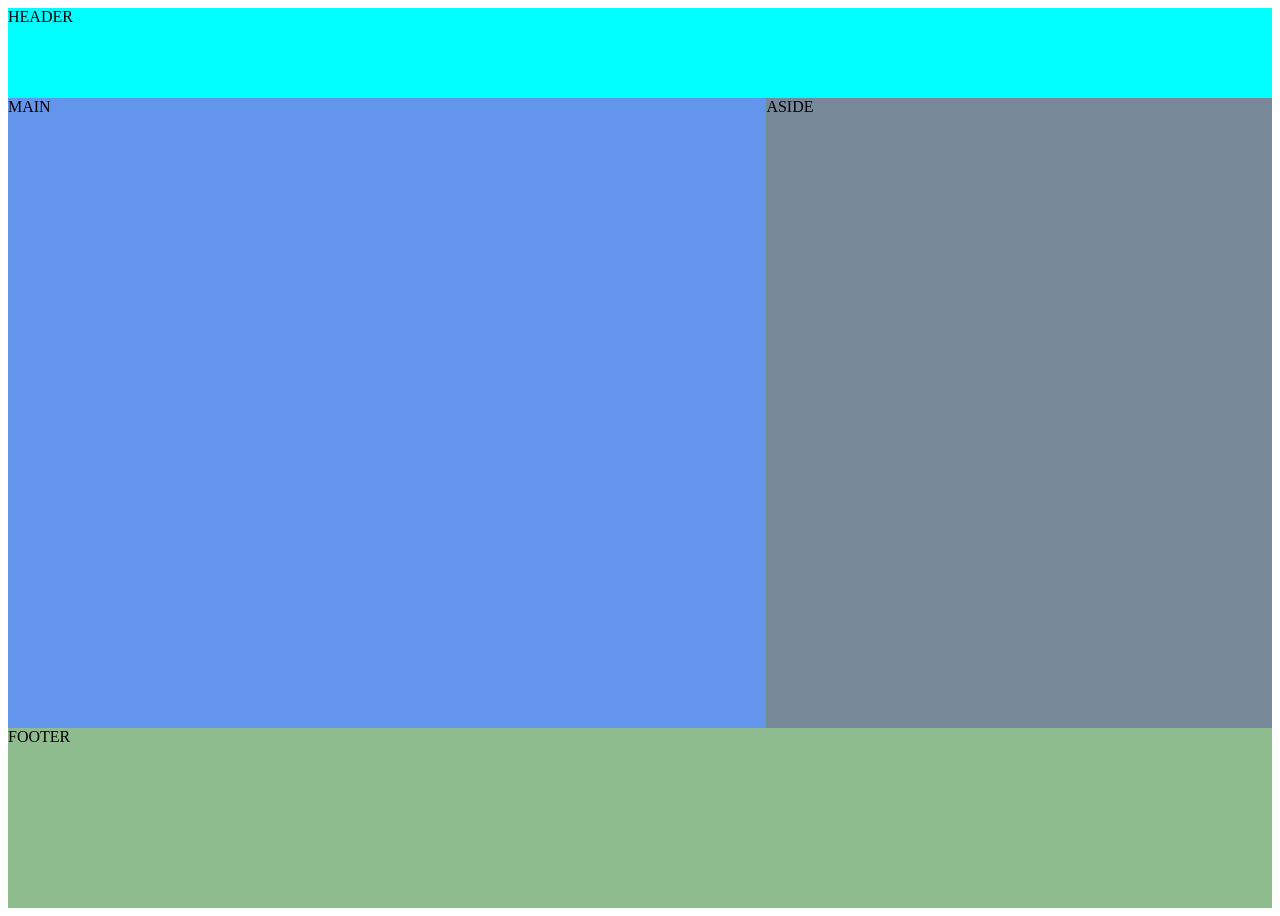
<file: Ejercicio_grid/index.html>
<!DOCTYPE html> 
<html lang="es"></html>
<head>
    <meta charset="UTF-8">
    <meta name="viewport" content="width=device-width, initial-scale=1.0">
    <title>Ejercicio GRID</title>
    <link rel="stylesheet" href="estilo.css">
</head>
<body>
    <div class="contenedor">
        <header>HEADER</header>
        <main>MAIN</main>
        <aside>ASIDE</aside>
        <footer>FOOTER</footer>
    </div>
</body>
</html>
</file>
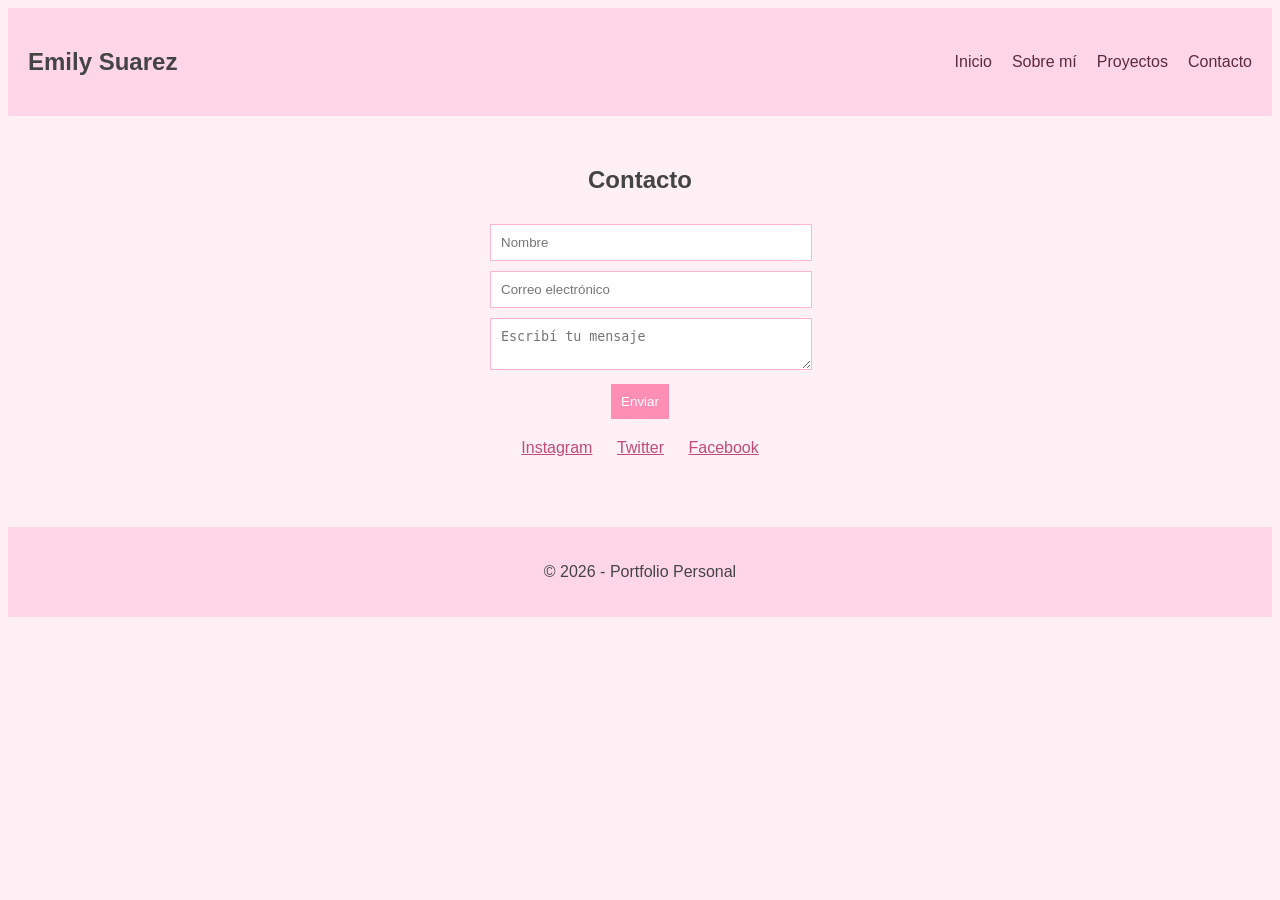
<file: Trabajo_final_Porfolio/Contacto.html>
<!DOCTYPE html>
<html lang="es">
<head>
    <meta charset="UTF-8">
    <meta name="viewport" content="width=device-width, initial-scale=1.0">
    <title>Contacto</title>
    <link rel="stylesheet" href="estilo.css">
</head>
<body>

<header>
    <nav>
        <h1>Emily Suarez</h1>
        <ul>
            <li><a href="index.html">Inicio</a></li>
            <li><a href="SobreMi.html">Sobre mí</a></li>
            <li><a href="Proyectos.html">Proyectos</a></li>
            <li><a href="Contacto.html">Contacto</a></li>
        </ul>
    </nav>
</header>
<main>
<section class="contacto">
    <h2>Contacto</h2>
    <form>

        <input type="text" placeholder="Nombre" required>
        <input type="email" placeholder="Correo electrónico" required>
        <textarea placeholder="Escribí tu mensaje"></textarea>
        <button type="submit">Enviar</button>
    </form>

    <div class="redes">
        <a href="https://www.instagram.com/utuoficial/">Instagram</a>
        <a href="https://x.com/UTU_Uruguay">Twitter</a>
        <a href="https://www.facebook.com/UTUoficial/">Facebook</a>
    </div>
</section>
</main>
<footer>
    <p>© 2026 - Portfolio Personal</p>
</footer>

</body>
</html>
</file>
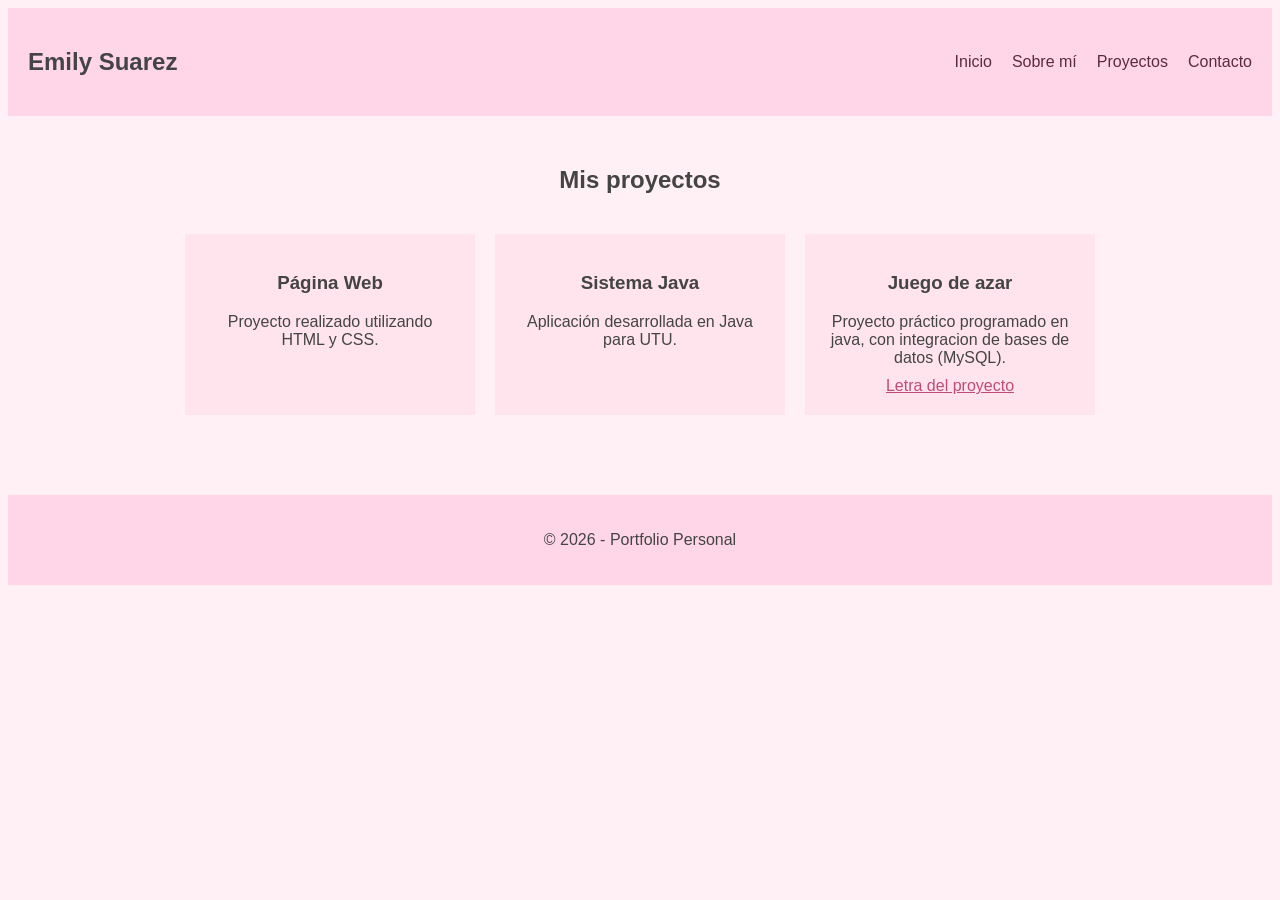
<file: Trabajo_final_Porfolio/Proyectos.html>
<!DOCTYPE html>
<html lang="es">
<head>
    <meta charset="UTF-8">
    <meta name="viewport" content="width=device-width, initial-scale=1.0">
    <title>Proyectos</title>
    <link rel="stylesheet" href="estilo.css">
</head>
<body>
<header>
    <nav>
        <h1>Emily Suarez</h1>
        <ul>
            <li><a href="index.html">Inicio</a></li>
            <li><a href="SobreMi.html">Sobre mí</a></li>
            <li><a href="Proyectos.html">Proyectos</a></li>
            <li><a href="Contacto.html">Contacto</a></li>
        </ul>
    </nav>
</header>
<main>
<section class="proyectos">
    <h2>Mis proyectos</h2>
    <div class="listaProyectos">

        <div class="proyecto">
            <h3>Página Web</h3>
            <p>Proyecto realizado utilizando HTML y CSS.</p>
        </div>
        <div class="proyecto">
            <h3>Sistema Java</h3>
            <p>Aplicación desarrollada en Java para UTU.</p>
        </div>
        <div class="proyecto">
            <h3>Juego de azar</h3>
            <p>Proyecto práctico programado en java, con integracion de bases de datos (MySQL).</p>
            <a href="https://drive.google.com/file/d/1JWBB2M6FeTe4V1hqsx6J8HJzyJjCGrSu/view?usp=sharing">Letra del proyecto</a>
        </div>
    </div>
</section></main>
<footer>
    <p>© 2026 - Portfolio Personal</p>
</footer>
</body>
</html>
</file>
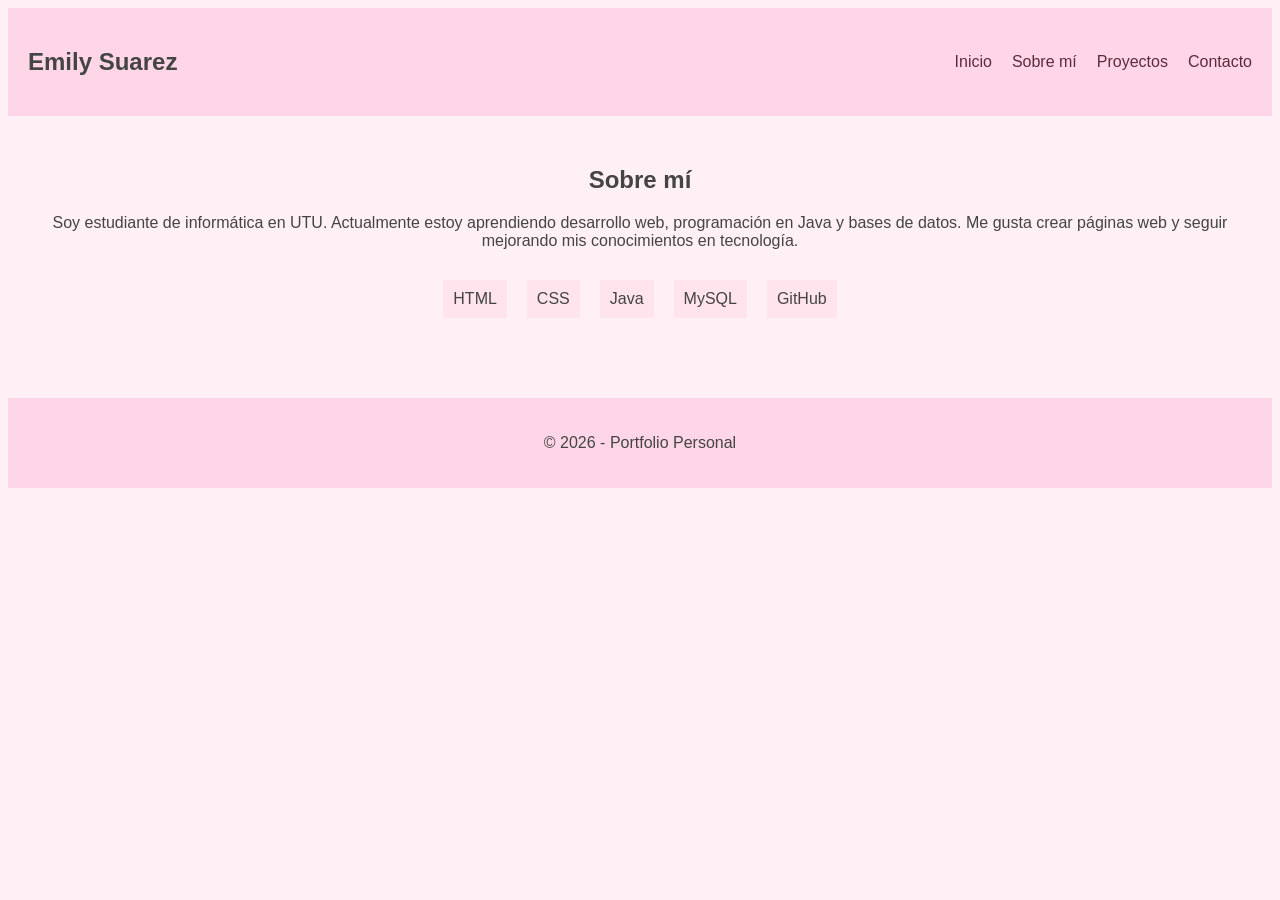
<file: Trabajo_final_Porfolio/SobreMi.html>
<!DOCTYPE html>
<html lang="es">
<head>
    <meta charset="UTF-8">
    <meta name="viewport" content="width=device-width, initial-scale=1.0">
    <title>Sobre mí</title>
    <link rel="stylesheet" href="estilo.css">
</head>
<body>
<header>
    <nav>
        <h1>Emily Suarez</h1>
        <ul>
            <li><a href="index.html">Inicio</a></li>
            <li><a href="SobreMi.html">Sobre mí</a></li>
            <li><a href="Proyectos.html">Proyectos</a></li>
            <li><a href="Contacto.html">Contacto</a></li>
        </ul>
    </nav>
</header>
<main>
<section class="sobreMi">
    <h2>Sobre mí</h2>
    <p>
    Soy estudiante de informática en UTU.
    Actualmente estoy aprendiendo desarrollo web, programación en Java y bases de datos.
    Me gusta crear páginas web y seguir mejorando mis conocimientos en tecnología.
</p>
    <div class="habilidades">
        <div class="habilidad">HTML</div>
        <div class="habilidad">CSS</div>
        <div class="habilidad">Java</div>
        <div class="habilidad">MySQL</div>
        <div class="habilidad">GitHub</div>
    </div>

</section>
</main>
<footer>
    <p>© 2026 - Portfolio Personal</p>
</footer>

</body>
</html>
</file>
<file: Ejercicio_grid/estilo.css>
.contenedor {
    display: grid;
    grid-template-columns: 60% auto;
    grid-template-rows: 10% auto 20%;
    width: 100%;
    height: 100vh;
}
.contenedor {
    display: grid;
    grid-template-areas: 
        "header header"
        "main aside"
        "footer footer";
}
header {
    grid-area: header;
    background-color: aqua;
}
main {
    grid-area: main;
    background-color: cornflowerblue;
}
aside {
    grid-area: aside;
    background-color: lightslategray;
}
footer {
    grid-area: footer;
    background-color: darkseagreen;
}
</file>
<file: Trabajo_final_Porfolio/estilo.css>
body{
    font-family: Arial;
    background-color: #fff0f5;

    color: #444;
}
header{
    background-color: #ffd6e7;
    padding: 20px;
}
nav{
    display: flex;
    justify-content: space-between;
    align-items: center;
}
nav ul{
    display: flex;
    list-style: none;
}

nav li{
    margin-left: 20px;
}
nav a{
    text-decoration: none;
    color: #5c2a3d;
}
main{
    padding: 30px;
}
.contenidoInicio{
    display: flex;
    justify-content: center;
    align-items: center;
}
.contenidoInicio img{
    width: 220px;
    border-radius: 10px;
    margin-right: 30px;
}

.contenidoInicio p{
    margin-top: 15px;
    width: 400px;
}

.boton{
    display: inline-block;
    margin-top: 20px;
    background-color: #ff8eb5;
    color: white;
    padding: 10px;
    text-decoration: none;
}

.sobreMi{
    text-align: center;
}

.sobreMi p{
    margin-top: 20px;
}

.habilidades{
    display: flex;
    justify-content: center;
    margin-top: 20px;
}
.habilidad{
    background-color: #ffe4ee;
    padding: 10px;
    margin: 10px;
}

.proyectos{
    text-align: center;
}
.listaProyectos{
    display: flex;
    justify-content: center;
    margin-top: 30px;
}
.proyecto{
    background-color: #ffe4ee;
    width: 250px;
    padding: 20px;
    margin: 10px;
}
.proyecto p{
    margin-top: 10px;
    margin-bottom: 10px;
}
.proyecto a{
    color: #c04b78;
}
.contacto{
    text-align: center;
}
form{
    width: 300px;
    margin: auto;
    margin-top: 20px;
}

input,textarea{ /* cambia la forma de el formulario */
    width: 100%;
    padding: 10px;
    margin-top: 10px;
    border: 1px solid #ffb6cf;
}
button{
    margin-top: 10px;
    padding: 10px;
    background-color: #ff8eb5;
    color: white;
    border: none;
}
.redes{
    margin-top: 20px;
}

.redes a{
    margin: 10px;
    color: #c04b78;
}

footer{
    background-color: #ffd6e7;
    text-align: center;
    padding: 20px;
    margin-top: 40px;
}
@media(max-width:768px){ /* para pantallas pequeñas, como celulares */
    nav{
        flex-direction: column;
    }
    nav ul{
        flex-direction: column;
        text-align: center;
    }
    .contenidoInicio{
        flex-direction: column;
        text-align: center;
    }
    .listaProyectos{
        flex-direction: column;
        align-items: center;
    }

}
</file>
